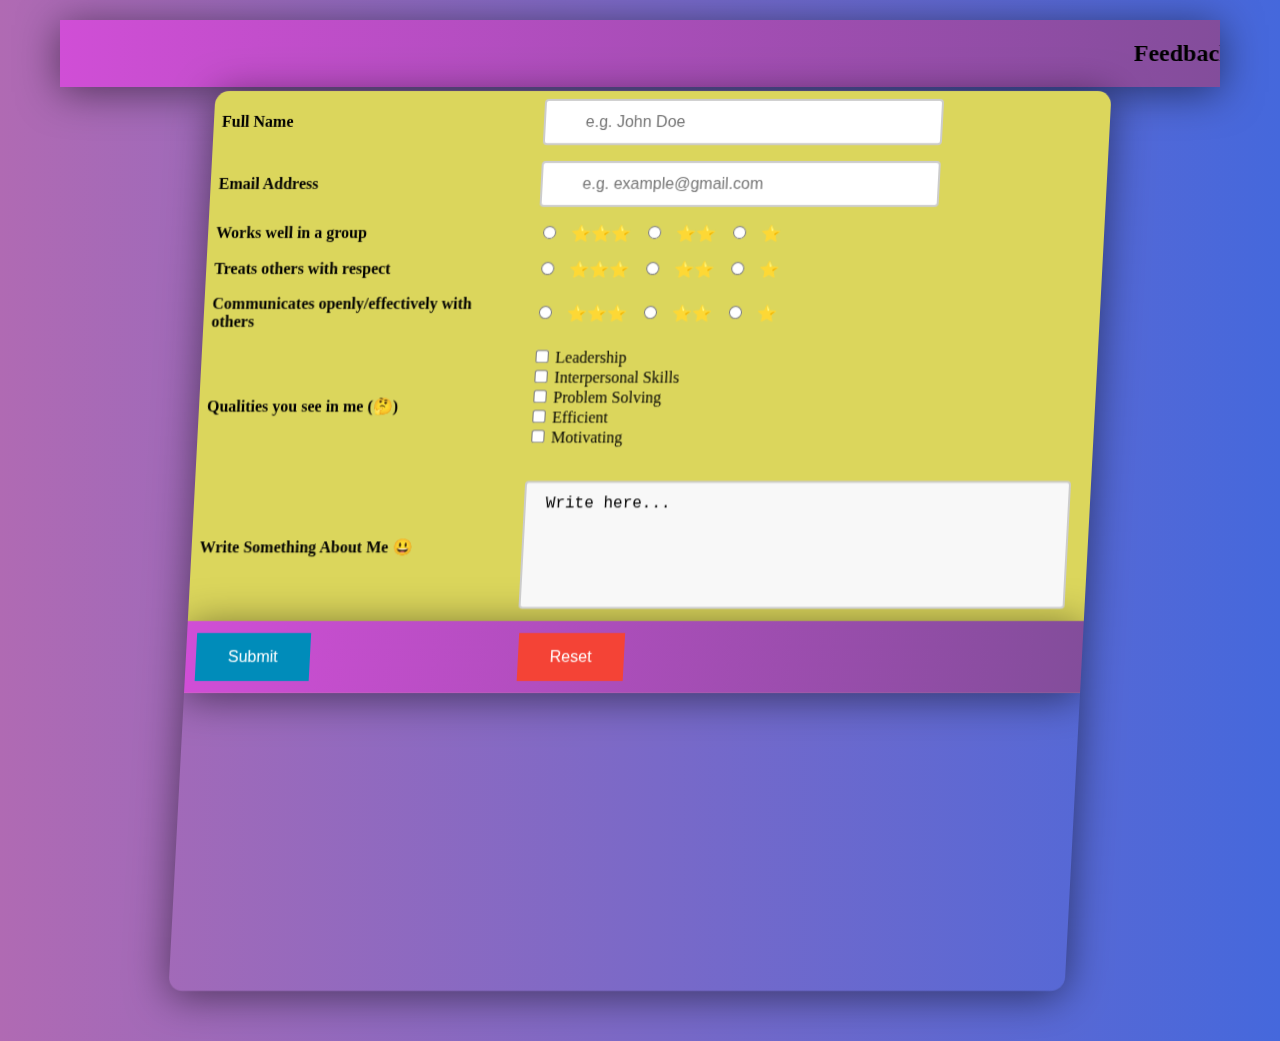
<file: Feedback/feedback.html>
<!DOCTYPE html>
<html>
	<head>
	    <title>What You Think About Krishnendu</title>
		<link rel="stylesheet" type="text/css" href="./css/main_style.css">
	 </head>
	<body>
	 <marquee scrollamount="10" class="headline"><h2>Feedback Form : Krishnendu</h2></marquee>
	<form class="profile-box">
	<table>
		<tr>
		 <td><label for="name"><b>Full Name</b></label></td>
		 <td><input type="text" name="name" placeholder="e.g. John Doe"></td>
		</tr>
		<tr>
		 <td><label for="email"><b>Email Address</b></label></td>
		 <td><input type="text" name="email" placeholder="e.g. example@gmail.com"></td>
		</tr>
		<tr>
		 <td><label for="email"><b>Works well in a group</b></label></td>
		 <td>
			<input type="radio" name="work" value="10">
  				<label for="10">⭐⭐⭐</label>
  			<input type="radio" name="work" value="1">
  				<label for="1">⭐⭐</label>
  			<input type="radio" name="work" value="-10">
  				<label for="-10">⭐</label>
		 </td>
		</tr>
		<tr>
		<td><label for="email"><b>Treats others with respect</b></label></td>
		 <td>
			<input type="radio" name="respect" value="10">
  				<label for="10">⭐⭐⭐</label>
  			<input type="radio" name="respect" value="1">
  				<label for="1">⭐⭐</label>
  			<input type="radio" name="respect" value="-10">
  				<label for="-10">⭐</label>
		 </td>
		</tr>
		<tr>
		<td><label for="email"><b>Communicates openly/effectively with others</b></label></td>
		 <td>
			<input type="radio" name="Communicates" value="10">
  				<label for="10">⭐⭐⭐</label>
  			<input type="radio" name="Communicates" value="1">
  				<label for="1">⭐⭐</label>
  			<input type="radio" name="Communicates" value="-10">
  				<label for="-10">⭐</label>
		 </td>
		</tr>
		<tr>
		<td><label for="email"><b>Qualities you see in me (🤔) </b></label></td>
		 <td>
			<input type="checkbox" name="Leadership" value="Leadership">
				<label for="Leadership"> Leadership</label><br>
			<input type="checkbox" name="Interpersonal_Skills" value="Interpersonal_Skills">
				<label for="Interpersonal_Skills"> Interpersonal Skills</label><br>
			<input type="checkbox" name="Problem-Solving" value="Problem-Solving">
				<label for="Problem-Solving"> Problem Solving</label><br>
			<input type="checkbox" name="Efficient" value="Efficient">
				<label for="Efficient"> Efficient</label><br>
			<input type="checkbox" name="Motivating" value="Motivating">
				<label for="Motivating"> Motivating</label><br><br>	
		 </td>
		</tr>
		</tr>
		<tr>
		<td><label for="email"><b>Write Something About Me 😃</b></label></td>
		 <td>
			<textarea name="about_me" rows="10" cols="50">Write here...</textarea>
		 </td>
		</tr>
		<tr class = "footer">
		<td>
		   <input type="submit" name="submit" class="button button2">
		</td>
		 <td>
			<input type="reset" name="reset" class="button button3">
		 </td>
		
	</table>
	</form>
	</center>
	<body>
</html>
</file>
<file: Feedback/css/main_style.css>
body {
	margin: 10px 50px;
	padding : 10px;
    /*  for old browsers */
    background: -webkit-linear-gradient(to left, #4568DC, #B06AB3);
    /* Chrome 10-25, Safari 5.1-6 */
    background: linear-gradient(to left, #4568DC, #B06AB3);
}
 .headline{
	 background: linear-gradient(to left, #834d9b, #d04ed6);
	 box-shadow: 0 5px 40px rgba(0, 0, 0, 0.5);
 }
.footer{
	background: linear-gradient(to left, #834d9b, #d04ed6);
	padding : 20px;
	box-shadow: 0 5px 40px rgba(0, 0, 0, 0.5);

}

.button {
  background-color: #4CAF50;
  border: none;
  color: white;
  padding: 15px 32px;
  text-align: center;
  text-decoration: none;
  font-size: 16px;
  margin: 4px 2px;
  cursor: pointer;
}

.button2 {background-color: #008CBA;} 
.button3 {background-color: #f44336;}

.profile-box {
  height: 100vh;
  width: 70vw;
  margin: 0 auto 30px;
  position: relative;
  border-radius: 14px;
  overflow: hidden;
  transform:skewX(-3deg);
  transition: 0.3s ease all;
  box-shadow: 0 5px 40px rgba(0, 0, 0, 0.5);
}

.profile-box:hover{
  transform: translateY(-10px);
  box-shadow: 0 5px 80px rgba(0, 0, 0, 0.5);
}

table {
  border-collapse: collapse;
  width: 100%;
  padding : 10px;
  background: #DBD65C;
}

th, td {
  text-align: left;
  padding: 8px;
}

input[type="text"] {
  width: 60%;
  border: 2px solid #ccc;
  border-radius: 4px;
  font-size: 16px;
  background-color: white;
  padding: 12px 20px 12px 40px;
}

input:checked {
  height: 20px;
  width: 20px;
}

textarea {
  width: 90%;
  height: 100px;
  padding: 12px 20px;
  border: 2px solid #ccc;
  border-radius: 4px;
  background-color: #f8f8f8;
  font-size: 16px;
  resize: none;
}
</file>
